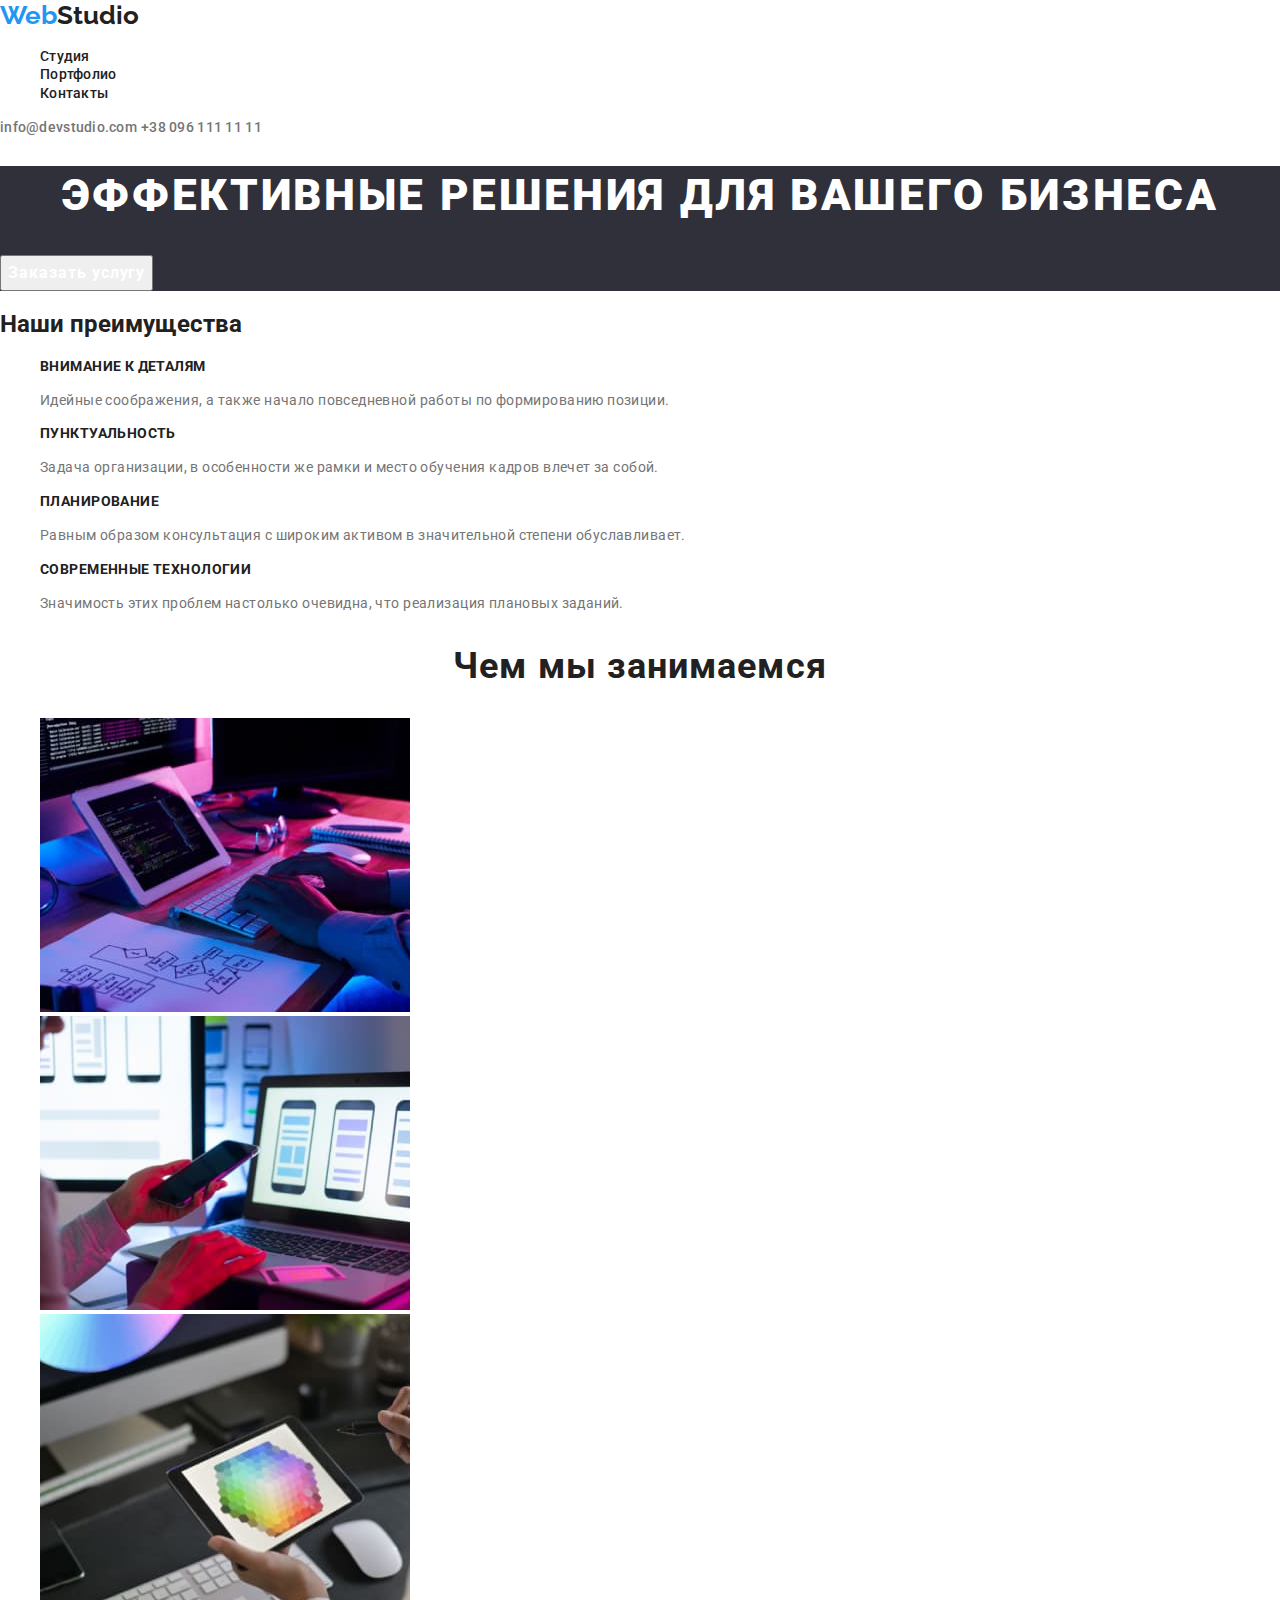
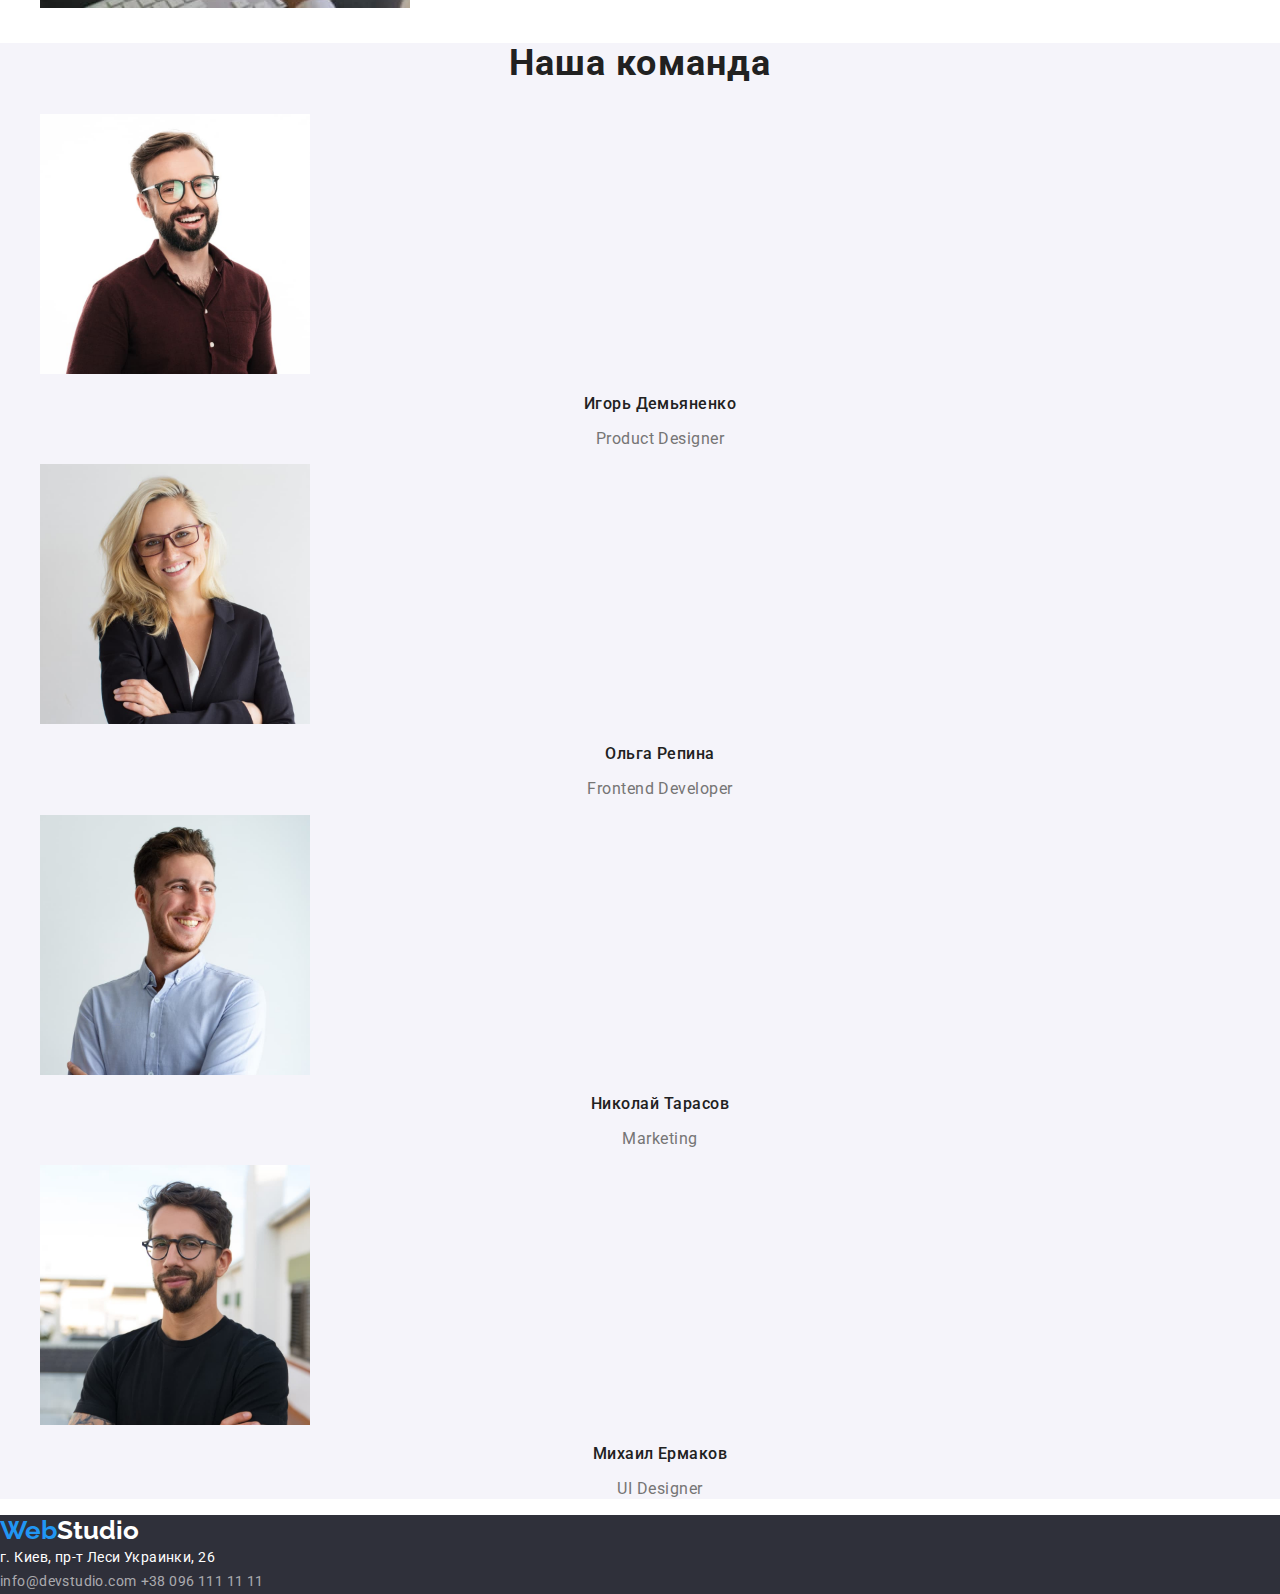
<file: index.html>
<!DOCTYPE html>
<html lang="ru">
<head>
  <meta charset="UTF-8">
  <meta http-equiv="X-UA-Compatible" content="IE=edge">
  <meta name="viewport" content="width=device-width, initial-scale=1.0">
  <link rel="preconnect" href="https://fonts.googleapis.com">
  <link rel="preconnect" href="https://fonts.gstatic.com" crossorigin>
  <link href="https://fonts.googleapis.com/css2?family=Raleway:wght@700&family=Roboto:wght@400;500;700;900&display=swap"
    rel="stylesheet">
  <link rel="stylesheet" href="https://cdnjs.cloudflare.com/ajax/libs/modern-normalize/1.1.0/modern-normalize.min.css">
    <link rel="stylesheet" href="./css/styles.css">
    <title>Document</title>
</head>
<body>
  <header>
    <a class="logo" href="./index.html">Web<span class="logostudiotop">Studio</span></a>
    <!--Site navigation-->
    <nav>
      <ul class="navlist">
        <li class="sitenav"><a class="sitenavlink" href="./index.html">Студия</a></li>
        <li class="sitenav"><a class="sitenavlink" href="./portfolio.html">Портфолио</a></li>
        <li class="sitenav"><a class="sitenavlink" href="">Контакты</a></li>
      </ul>
    </nav>
    <!--Phone and email-->
    <div>
     <a class="contacts" href="mailto:info@devstudio.com">info@devstudio.com</a>
     <a class="contacts" href="tel:+380961111111">+38 096 111 11 11</a>
    </div>
  </header>
  <main>
    <section class="hero">
      <h1 class="hero-title">Эффективные решения для вашего бизнеса</h1>
      <button class="hero-button" type="button">Заказать услугу</button>
    </section>
    <!--Наши преимущества-->
    <section>
      <h2>Наши преимущества</h2>
      <ul class="list-gen-setting">
        <li>
          <h3 class="benefits-title">Внимание к деталям</h3>
          <p class="benefits-description">Идейные соображения, а также начало повседневной работы по формированию позиции.</p>
        </li>
        <li>
          <h3 class="benefits-title">Пунктуальность</h3>
          <p class="benefits-description">Задача организации, в особенности же рамки и место обучения кадров влечет за собой.</p>
        </li>
        <li>
          <h3 class="benefits-title">Планирование</h3>
          <p class="benefits-description">Равным образом консультация с широким активом в значительной степени обуславливает.</p>
        </li>
        <li>
          <h3 class="benefits-title">Современные технологии</h3>
          <p class="benefits-description">Значимость этих проблем настолько очевидна, что реализация плановых заданий.</p>
        </li>
      </ul>
    </section>
    <!--Чем мы занимаемся-->
    <section class="what-we-do-section">
      <h2 class="what-we-do-title">Чем мы занимаемся</h2>
      <ul class="list-gen-setting">
        <li><img src="./images/img1.jpg" alt="разработка кода" width="370"></li>
        <li><img src="./images/img2.jpg" alt="разработка дизайна" width="370"></li>
        <li><img src="./images/img3.jpg" alt="разработка графики" width="370"></li>
      </ul>
    </section>
    <!--Наша команда-->
    <section class="our-team">
      <h2 class="our-team-title">Наша команда</h2>
      <ul class="list-gen-setting">
        <li>
          <img src="./images/img4.jpg" alt="брюнет в очках и коричневой рубашке" width="270">
          <h3 class="our-team-names">Игорь Демьяненко</h3>
          <p class="our-team-position" lang="en">Product Designer</p>
        </li>
        <li>
          <img src="./images/img5.jpg" alt="блондинка в очках" width="270">
          <h3 class="our-team-names">Ольга Репина</h3>
          <p class="our-team-position" lang="en">Frontend Developer</p>
        </li>
        <li>
          <img src="./images/img6.jpg" alt="брюнет в белой рубашке" width="270">
          <h3 class="our-team-names">Николай Тарасов</h3>
          <p class="our-team-position" lang="en">Marketing</p>
        </li>
        <li>
          <img src="./images/img7.jpg" alt="брюнет в очках и черной футболке" width="270">
          <h3 class="our-team-names">Михаил Ермаков</h3>
          <p class="our-team-position" lang="en">UI Designer</p>
        </li>
      </ul>
    </section>
  </main>
  <footer>
    <div>
    <a class="logo" href="./index.html">Web<span class="logostudiobottom">Studio</span></a>
    <address class="address-footer">
      г. Киев, пр-т Леси Украинки, 26
    </address>
      <a class="contacts-footer" href="mailto:info@devstudio.com">info@devstudio.com</a>
      <a class="contacts-footer" href="tel:+380961111111">+38 096 111 11 11</a>
    </div>
  </footer>
</body>
</html>
</file>
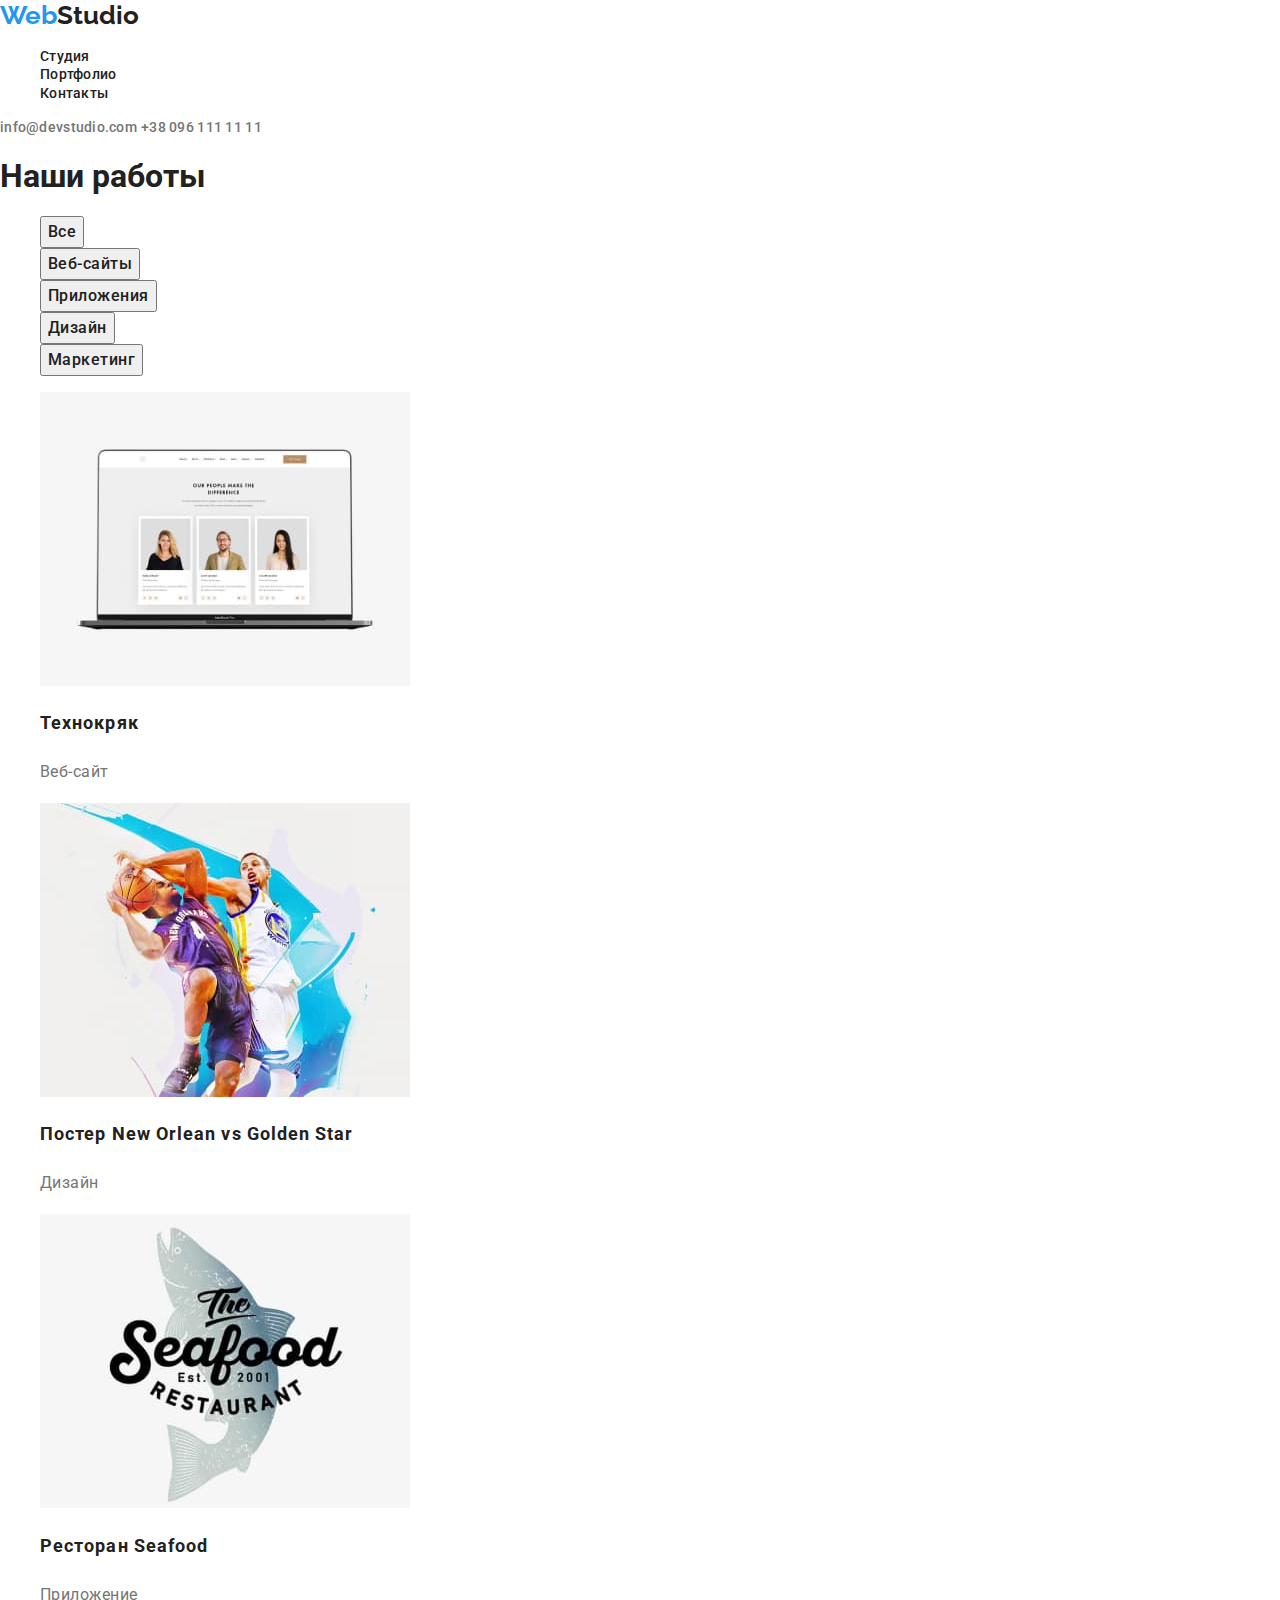
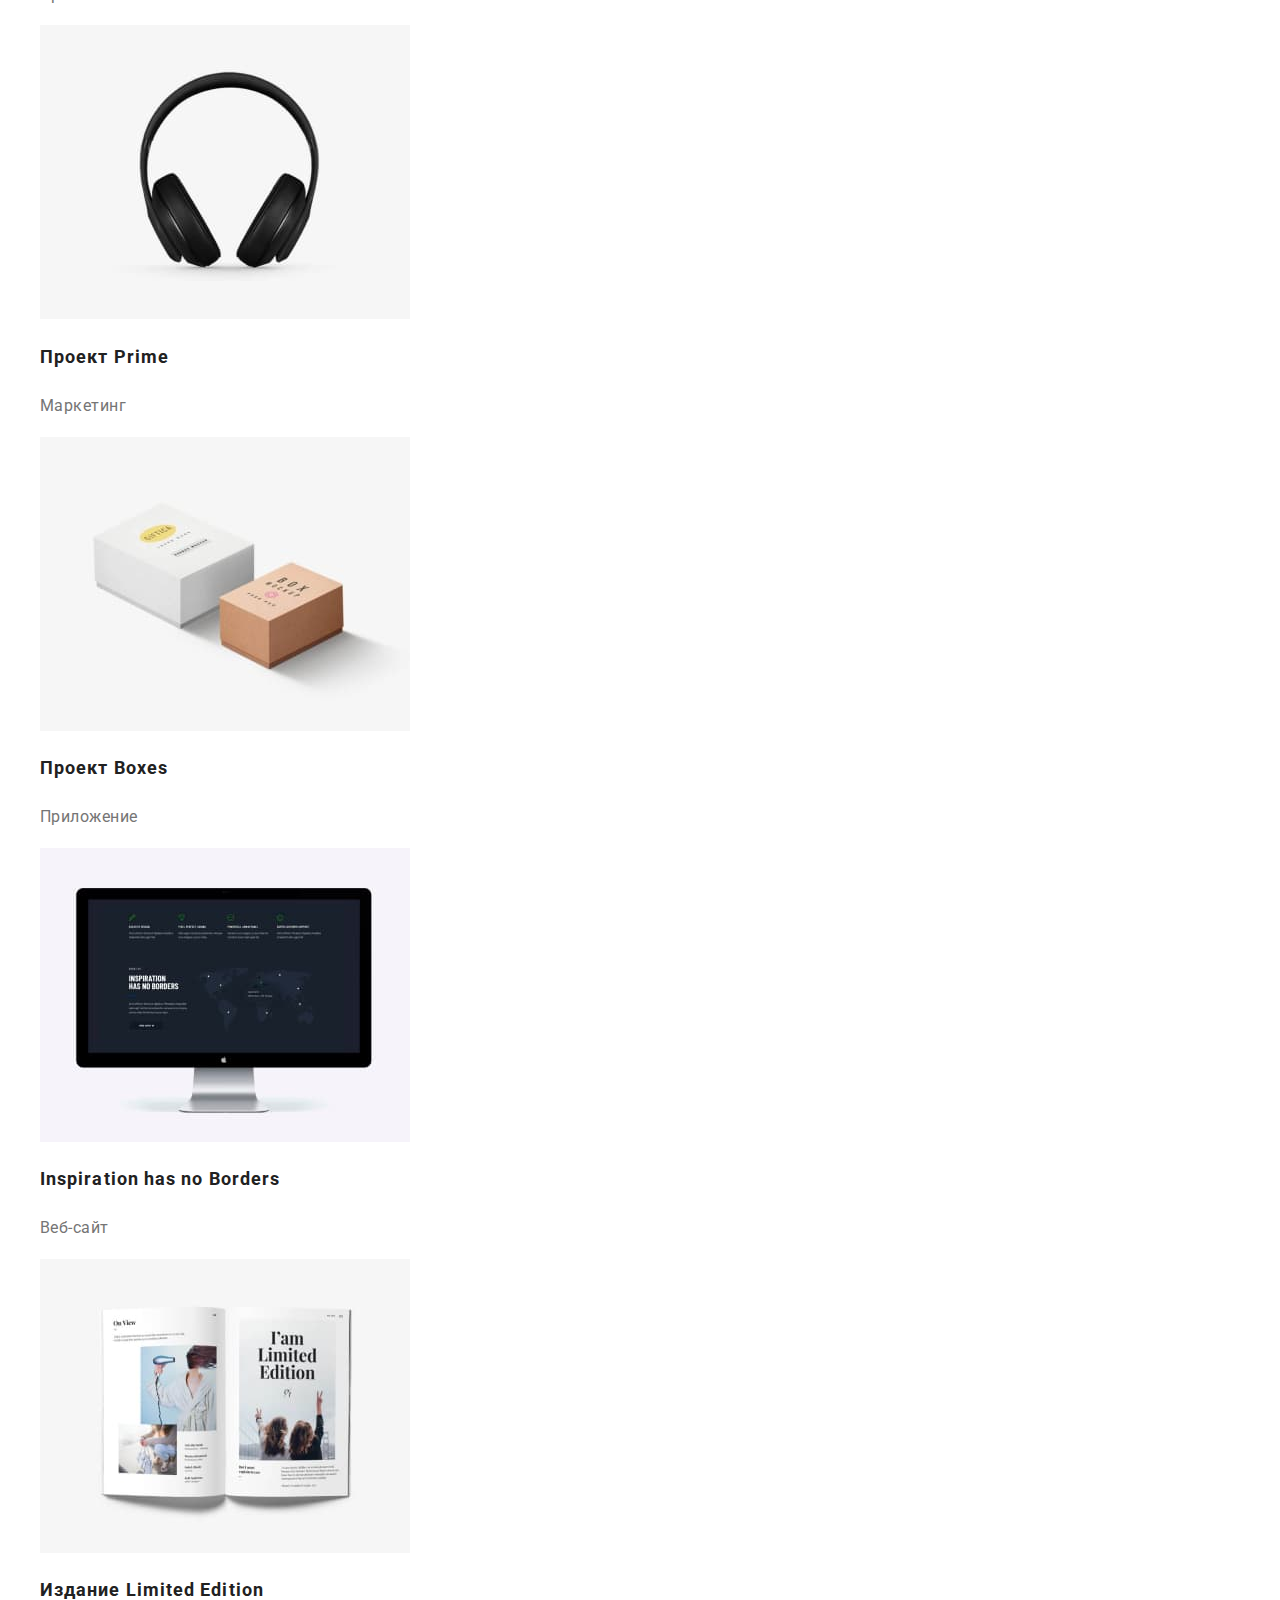
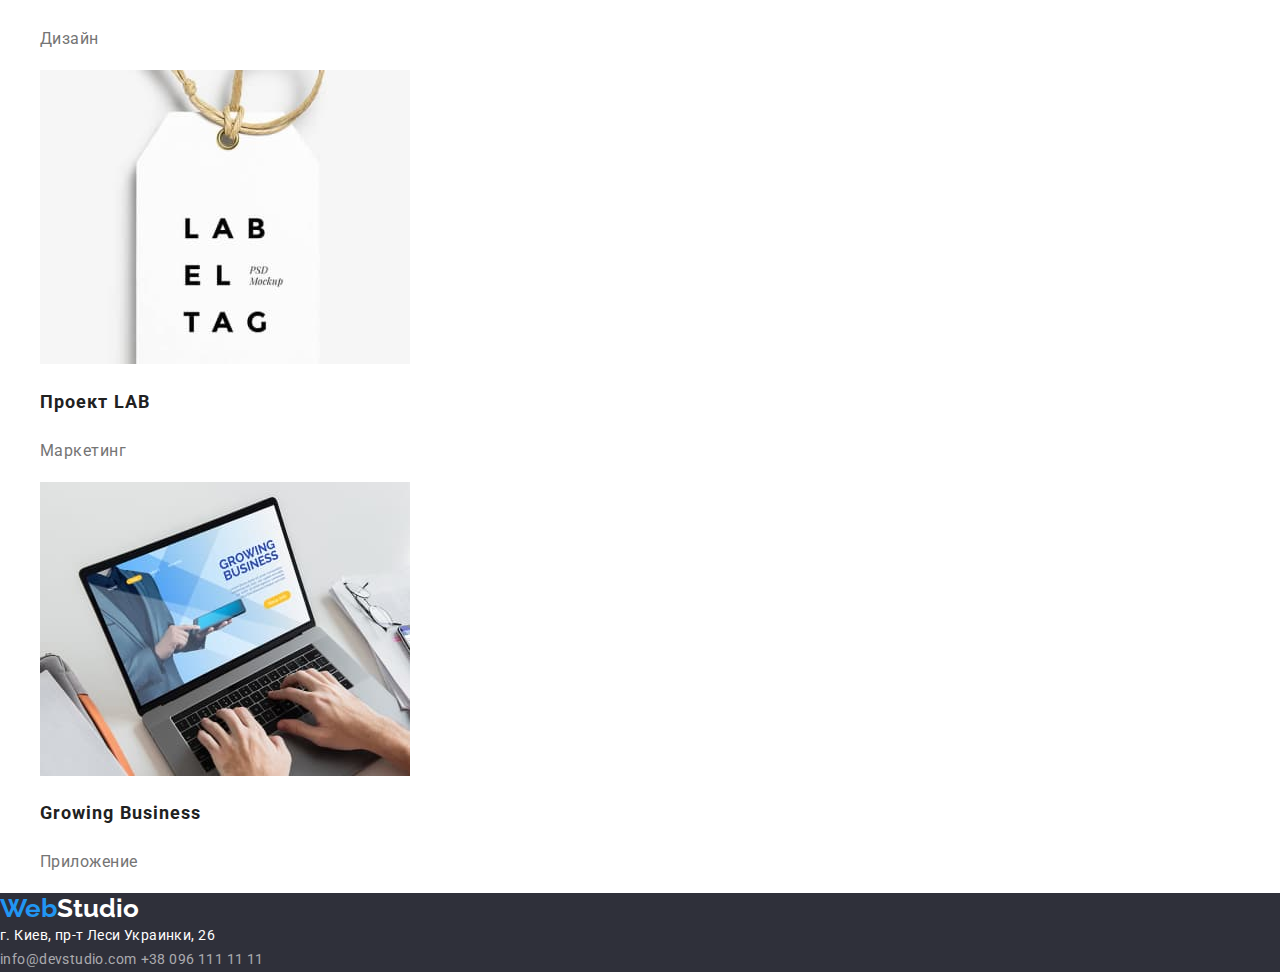
<file: portfolio.html>
<!DOCTYPE html>
<html lang="ru">
<head>
    <meta charset="UTF-8">
    <meta http-equiv="X-UA-Compatible" content="IE=edge">
    <meta name="viewport" content="width=device-width, initial-scale=1.0">
    <link rel="preconnect" href="https://fonts.googleapis.com">
    <link rel="preconnect" href="https://fonts.gstatic.com" crossorigin>
    <link href="https://fonts.googleapis.com/css2?family=Raleway:wght@700&family=Roboto:wght@400;500;700;900&display=swap"
      rel="stylesheet">
    <link rel="stylesheet" href="https://cdnjs.cloudflare.com/ajax/libs/modern-normalize/1.1.0/modern-normalize.min.css">
    <link rel="stylesheet" href="./css/styles.css">
    <title>Document</title>
</head>
<!--main conntent-->
<body>
  <header>
    <a class="logo" href="./index.html">Web<span class="logostudiotop">Studio</span></a>
    <!--Site navigation-->
    <nav>
      <ul class="navlist">
        <li class="sitenav"><a class="sitenavlink" href="./index.html">Студия</a></li>
        <li class="sitenav"><a class="sitenavlink" href="./portfolio.html">Портфолио</a></li>
        <li class="sitenav"><a class="sitenavlink" href="">Контакты</a></li>
      </ul>
    </nav>
    <!--Phone and email-->
    <div>
      <a class="contacts" href="mailto:info@devstudio.com">info@devstudio.com</a>
      <a class="contacts" href="tel:+380961111111">+38 096 111 11 11</a>
    </div>
  </header>
  <main>
    <section>
      <h1>Наши работы</h1>
      <ul class="list-gen-setting">
        <li><button class="our-works-filter" type="button">Все</button></li>
        <li><button class="our-works-filter" type="button">Веб-сайты</button></li>
        <li><button class="our-works-filter" type="button">Приложения</button></li>
        <li><button class="our-works-filter" type="button">Дизайн</button></li>
        <li><button class="our-works-filter" type="button">Маркетинг</button></li>
      </ul>
      <ul class="list-gen-setting">
        <li>
          <a href=""><img src="./images/technokryak.jpg" alt="профайлы людей на экране" width="370"></a>
          <h2 class="work-examples-name">Технокряк</h2>
          <p class="work-examples-type">Веб-сайт</p>
        </li>
        <li> <a href=""></a>
          <a href=""><img src="./images/new-orlean.jpg" alt="два баскетболиста с мячом" width="370"></a>
          <h2 class="work-examples-name">Постер New Orlean vs Golden Star</h2>
          <p class="work-examples-type">Дизайн</p>
        </li>
        <li>
          <a href=""><img src="./images/seafood.jpg" alt="рыба с надписью" width="370"></a>
          <h2 class="work-examples-name">Ресторан Seafood</h2>
          <p class="work-examples-type">Приложение</p>
        </li>
        <li>
          <a href=""><img src="./images/prime.jpg" alt="наушники" width="370"></a>
          <h2 class="work-examples-name">Проект Prime</h2>
          <p class="work-examples-type">Маркетинг</p>
          </li>
        <li>
          <a href=""><img src="./images/boxes.jpg" alt="две коробки коричневая и белая" width="370"></a>
          <h2 class="work-examples-name">Проект Boxes</h2>
          <p class="work-examples-type">Приложение</p>
        </li>
        <li>
          <a href=""><img src="./images/inspiration.jpg" alt="монитор с информацией внутри" width="370"></a>
          <h2 class="work-examples-name">Inspiration has no Borders</h2>
          <p class="work-examples-type">Веб-сайт</p>
        </li>
        <li>
          <a href=""><img src="./images/limited-edition.jpg" alt="журнал с картинками" width="370"></a>
          <h2 class="work-examples-name">Издание Limited Edition</h2>
          <p class="work-examples-type">Дизайн</p>
        </li>
        <li>
          <a href=""><img src="./images/lab.jpg" alt="этикетка" width="370"></a>
          <h2 class="work-examples-name">Проект LAB</h2>
          <p class="work-examples-type">Маркетинг</p>
        </li>
        <li>
          <a href=""><img src="./images/growing-business.jpg" alt="руки человека, печатающего на ноутбуке" width="370"></a>
          <h2 class="work-examples-name">Growing Business</h2>
          <p class="work-examples-type">Приложение</p>
        </li>
      </ul>
    </section>
  </main>
    <footer>
      <div>
        <a class="logo" href="./index.html">Web<span class="logostudiobottom">Studio</span></a>
        <address class="address-footer">
          г. Киев, пр-т Леси Украинки, 26
        </address>
        <a class="contacts-footer" href="mailto:info@devstudio.com">info@devstudio.com</a>
        <a class="contacts-footer" href="tel:+380961111111">+38 096 111 11 11</a>
      </div>
    </footer>
</body>
</file>
<file: css/styles.css>
:root {
  --secondary-text-color: #757575;
  --accent-color: #2196F3;
  --primary-text-color: #212121;
}

body {
  color: var(--primary-text-color);
  font-family: 'Roboto', sans-serif;
}
header {
  background-color: #FFFFFF;
}
.logo {
  color: var(--accent-color);
  font-family: Raleway, sans-serif;
  font-weight: 700;
  font-size: 26px;
  line-height: 1.19;
  text-decoration: none;
}
.logostudiotop {
  color: var(--primary-text-color);
}
.logostudiobottom {
  color: #FFFFFF;
}
.navlist {
  list-style-type: none;
}
.sitenavlink {
  color: var(--primary-text-color);
  text-decoration: none;
  font-weight: 500;
  font-size: 14px;
  line-height: 1.14;
  letter-spacing: 0.02em;
}
.sitenavlink:hover,
.sitenavlink:focus {
  color: var(--accent-color);
}
.contacts {
  color: var(--secondary-text-color);
  text-decoration: none;
  font-weight: 500;
  font-size: 14px;
  line-height: 1.14;
  letter-spacing: 0.02em;
}
.contacts:hover,
.contacts:focus,
.contacts-footer:hover,
.contacts-footer:focus {
  color: var(--accent-color);
}
button {
  cursor: pointer;
}
/* Page index */ 
.hero {
  background-color: #2F303A;
}
.hero-title {
  color: #FFFFFF;
  font-weight: 900;
  font-size: 44px;
  line-height: 1.36;
  text-align: center;
  letter-spacing: 0.06em;
  text-transform: uppercase;
}
.hero-button {
  color: #FFFFFF;
  font-family: 'Roboto', sans-serif;
  font-weight: 700;
  font-size: 16px;
  line-height: 1.87;
  text-align: center;
  letter-spacing: 0.06em;
}
.list-gen-setting {
  list-style-type: none;
}

.benefits-title {
  color: var(--primary-text-color);
  font-weight: 700;
  font-size: 14px;
  line-height: 1.14;
  letter-spacing: 0.03em;
  text-transform: uppercase;
}

.benefits-description {
  color: var(--secondary-text-color);
  font-size: 14px;
  line-height: 1.71;
  letter-spacing: 0.03em;
}

.what-we-do-section {
  background-color: #FFFFFF;
}
.what-we-do-title,
.our-team-title {
  color: var(--primary-text-color);
  font-weight: 700;
  font-size: 36px;
  line-height: 1.16;
  text-align: center;
  letter-spacing: 0.03em;
}
.our-team {
  background-color: #F5F4FA;
}
.our-team-names {
  color: var(--primary-text-color);
  font-weight: 500;
  font-size: 16px;
  line-height: 1.18;
  text-align: center;
  letter-spacing: 0.03em;
}
.our-team-position {
  color: var(--secondary-text-color);
  font-size: 16px;
  line-height: 1.18;
  text-align: center;
  letter-spacing: 0.03em;
}

/*Page portfolio */
.our-works-filter {
  color: var(--primary-text-color);
  font-family: 'Roboto', sans-serif;
  font-weight: 500;
  font-size: 16px;
  line-height: 1.62;
  letter-spacing: 0.03em;
}
.our-works-filter:hover,
.our-works-filter:focus {
  color: #FFFFFF;
  background-color: var(--accent-color);
}

.work-examples-name {
  color: var(--primary-text-color);
  font-weight: 700;
  font-size: 18px;
  line-height: 2;
  letter-spacing: 0.06em;
}
.work-examples-type {
  color: var(--secondary-text-color);
  font-size: 16px;
  line-height: 1.87;
  letter-spacing: 0.03em;
}
/* Footer */
footer {
  background-color: #2F303A;
}
.address-footer {
  color: #FFFFFF;
  font-size: 14px;
  font-style: normal;
  line-height: 1.71;
  letter-spacing: 0.03em;
}
.contacts-footer {
  color: rgba(255, 255, 255, 0.6);
  font-size: 14px;
  line-height: 1.71;
  letter-spacing: 0.03em;
  text-decoration: none;
}
/*hover and focus are withing the header contact settings */
</file>
